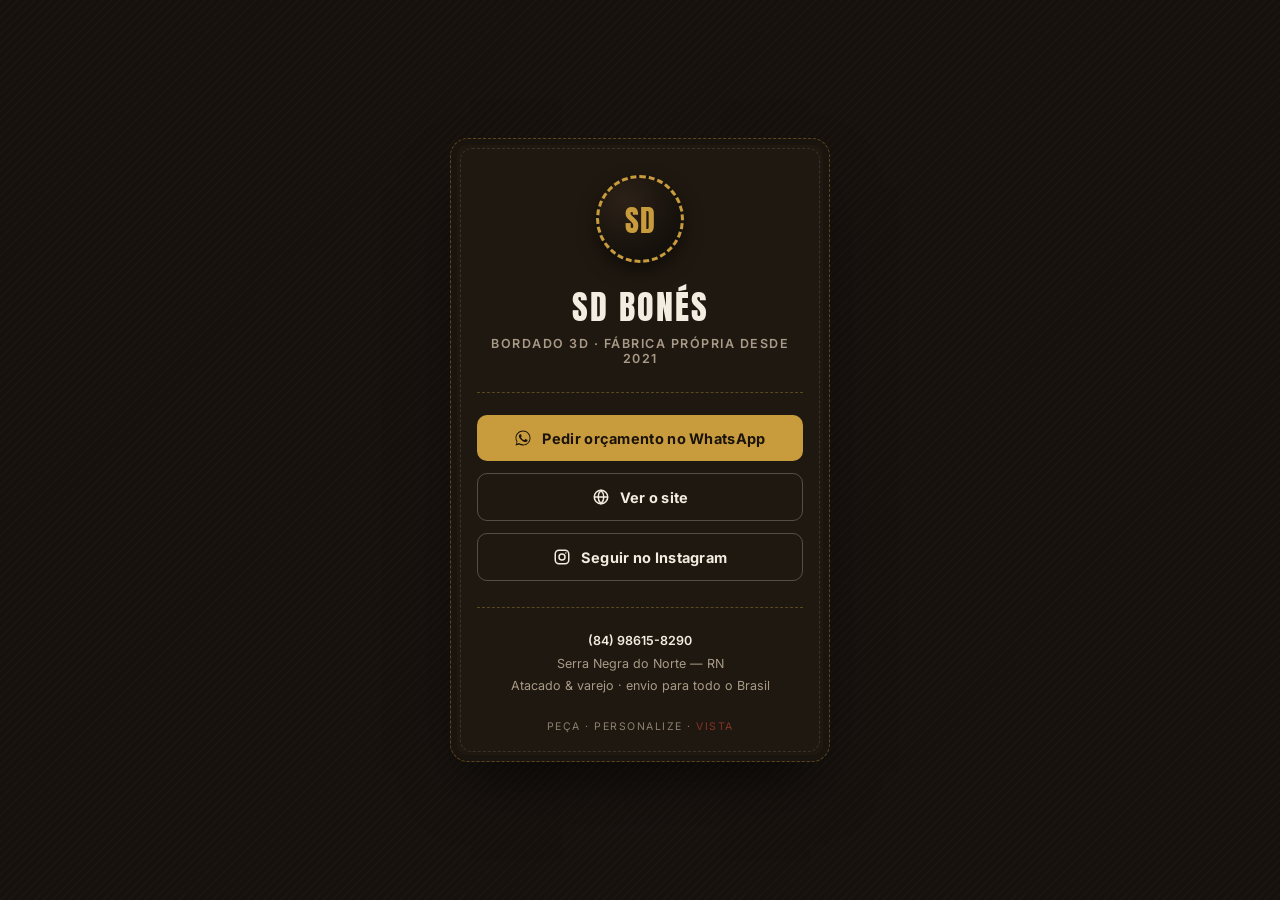
<file: contato.html>
<!DOCTYPE html>
<html lang="pt-BR">
<head>
<meta charset="UTF-8">
<meta name="viewport" content="width=device-width, initial-scale=1.0">
<title>SD Bonés — Contato</title>
<link rel="icon" href="/favicon.ico" sizes="any">
<link rel="icon" type="image/png" sizes="192x192" href="/favicon-192x192.png">
<link rel="preconnect" href="https://fonts.googleapis.com">
<link rel="preconnect" href="https://fonts.gstatic.com" crossorigin>
<link href="https://fonts.googleapis.com/css2?family=Anton&family=Inter:wght@400;500;600;700&display=swap" rel="stylesheet">
<style>
  :root{
    --bg:#16110d;
    --surface:#1f1810;
    --stitch:#c89b3c;
    --thread-red:#9c3b2c;
    --cream:#f3ece1;
    --muted:#a89a86;
    --line: rgba(200,155,60,0.35);
  }
  *{box-sizing:border-box;}
  html,body{margin:0;padding:0;}
  body{
    background:
      repeating-linear-gradient(135deg, rgba(255,255,255,0.015) 0px, rgba(255,255,255,0.015) 2px, transparent 2px, transparent 6px),
      var(--bg);
    color:var(--cream);
    font-family:'Inter',sans-serif;
    min-height:100vh;
    display:flex;
    align-items:center;
    justify-content:center;
    padding:32px 16px;
  }
  .card{
    width:100%;
    max-width:380px;
    position:relative;
    padding:36px 26px 28px;
    background:var(--surface);
    border-radius:18px;
    border:1.5px dashed var(--line);
    box-shadow: 0 30px 60px -20px rgba(0,0,0,0.7), inset 0 0 0 6px rgba(0,0,0,0.15);
  }
  .card::before{
    content:"";
    position:absolute;
    inset:9px;
    border:1px dashed rgba(243,236,225,0.12);
    border-radius:12px;
    pointer-events:none;
  }
  .patch{
    width:88px;
    height:88px;
    margin:0 auto 18px;
    border-radius:50%;
    background: radial-gradient(circle at 32% 28%, #2c2118, #14100b 72%);
    border:3px dashed var(--stitch);
    display:flex;
    align-items:center;
    justify-content:center;
    box-shadow: 0 8px 18px rgba(0,0,0,0.5);
  }
  .patch span{
    font-family:'Anton',sans-serif;
    font-size:30px;
    letter-spacing:1px;
    color:var(--stitch);
    transform: translateY(1px);
  }
  h1{
    font-family:'Anton',sans-serif;
    font-weight:400;
    font-size:34px;
    letter-spacing:2px;
    text-align:center;
    margin:0 0 4px;
    color:var(--cream);
  }
  .tagline{
    text-align:center;
    font-size:12.5px;
    letter-spacing:1.5px;
    text-transform:uppercase;
    color:var(--muted);
    margin:0 0 26px;
    font-weight:600;
  }
  .divider{
    border:none;
    border-top:1px dashed var(--line);
    margin:0 0 22px;
  }
  .actions{
    display:flex;
    flex-direction:column;
    gap:12px;
    margin-bottom:26px;
  }
  .btn{
    display:flex;
    align-items:center;
    justify-content:center;
    gap:10px;
    padding:14px 16px;
    border-radius:10px;
    text-decoration:none;
    font-family:'Inter',sans-serif;
    font-weight:700;
    font-size:14.5px;
    letter-spacing:0.3px;
    transition:transform .15s ease, filter .15s ease;
  }
  .btn:active{ transform:scale(0.98); }
  .btn svg{ width:18px; height:18px; flex:none; }
  .btn-primary{
    background:var(--stitch);
    color:#1a1309;
  }
  .btn-outline{
    background:transparent;
    border:1.5px solid rgba(243,236,225,0.25);
    color:var(--cream);
  }
  .btn-outline:hover, .btn-primary:hover{ filter:brightness(1.08); }

  .info{
    text-align:center;
    font-size:12.5px;
    color:var(--muted);
    line-height:1.8;
  }
  .info strong{ color:var(--cream); font-weight:600; }
  .badge{
    text-align:center;
    margin-top:22px;
    font-size:10.5px;
    letter-spacing:1.5px;
    text-transform:uppercase;
    color:var(--muted);
    opacity:0.8;
  }
  .badge span{ color:var(--thread-red); }
</style>
</head>
<body>

  <div class="card">
    <div class="patch"><span>SD</span></div>
    <h1>SD BONÉS</h1>
    <p class="tagline">Bordado 3D · Fábrica própria desde 2021</p>

    <hr class="divider">

    <div class="actions">
      <a class="btn btn-primary" href="https://wa.me/5584986158290?text=Ol%C3%A1!%20Vi%20o%20cart%C3%A3o%20da%20SD%20Bon%C3%A9s%20e%20quero%20fazer%20um%20or%C3%A7amento.">
        <svg viewBox="0 0 24 24" fill="currentColor"><path d="M17.5 14.4c-.3-.1-1.7-.9-2-1-.3-.1-.5-.1-.7.1-.2.3-.8 1-.9 1.1-.2.2-.3.2-.6.1-.3-.1-1.2-.5-2.3-1.5-.9-.8-1.4-1.7-1.6-2-.2-.3 0-.5.1-.6.1-.1.3-.3.4-.5.1-.1.2-.3.3-.5.1-.2 0-.4 0-.5C10.1 9 9.6 7.8 9.4 7.3c-.2-.5-.4-.4-.6-.4h-.5c-.2 0-.5.1-.7.3-.2.3-1 1-1 2.3s1 2.7 1.1 2.9c.1.2 2 3 4.8 4.3.7.3 1.2.5 1.6.6.7.2 1.3.2 1.8.1.5-.1 1.7-.7 1.9-1.4.2-.7.2-1.2.2-1.4-.1-.1-.3-.2-.5-.3z"/><path d="M12 2C6.5 2 2 6.5 2 12c0 1.9.5 3.7 1.5 5.3L2 22l4.8-1.5C8.3 21.5 10.1 22 12 22c5.5 0 10-4.5 10-10S17.5 2 12 2zm0 18.2c-1.7 0-3.3-.5-4.7-1.3l-.3-.2-3.3 1 1-3.2-.2-.3C3.7 14.9 3.2 13.5 3.2 12c0-4.8 3.9-8.8 8.8-8.8s8.8 3.9 8.8 8.8-3.9 8.8-8.8 8.8z"/></svg>
        Pedir orçamento no WhatsApp
      </a>

      <a class="btn btn-outline" href="https://sdbones.vercel.app/" target="_blank" rel="noopener">
        <svg viewBox="0 0 24 24" fill="none" stroke="currentColor" stroke-width="2"><circle cx="12" cy="12" r="9"/><path d="M3 12h18M12 3c2.5 2.6 3.8 5.7 3.8 9s-1.3 6.4-3.8 9c-2.5-2.6-3.8-5.7-3.8-9s1.3-6.4 3.8-9z"/></svg>
        Ver o site
      </a>

      <a class="btn btn-outline" href="https://www.instagram.com/sd.bones/" target="_blank" rel="noopener">
        <svg viewBox="0 0 24 24" fill="none" stroke="currentColor" stroke-width="2"><rect x="3" y="3" width="18" height="18" rx="5"/><circle cx="12" cy="12" r="4"/><circle cx="17.2" cy="6.8" r="1" fill="currentColor" stroke="none"/></svg>
        Seguir no Instagram
      </a>
    </div>

    <hr class="divider">

    <div class="info">
      <strong>(84) 98615-8290</strong><br>
      Serra Negra do Norte — RN<br>
      Atacado &amp; varejo · envio para todo o Brasil
    </div>

    <div class="badge">Peça · Personalize · <span>Vista</span></div>
  </div>

</body>
</html>
</file>
